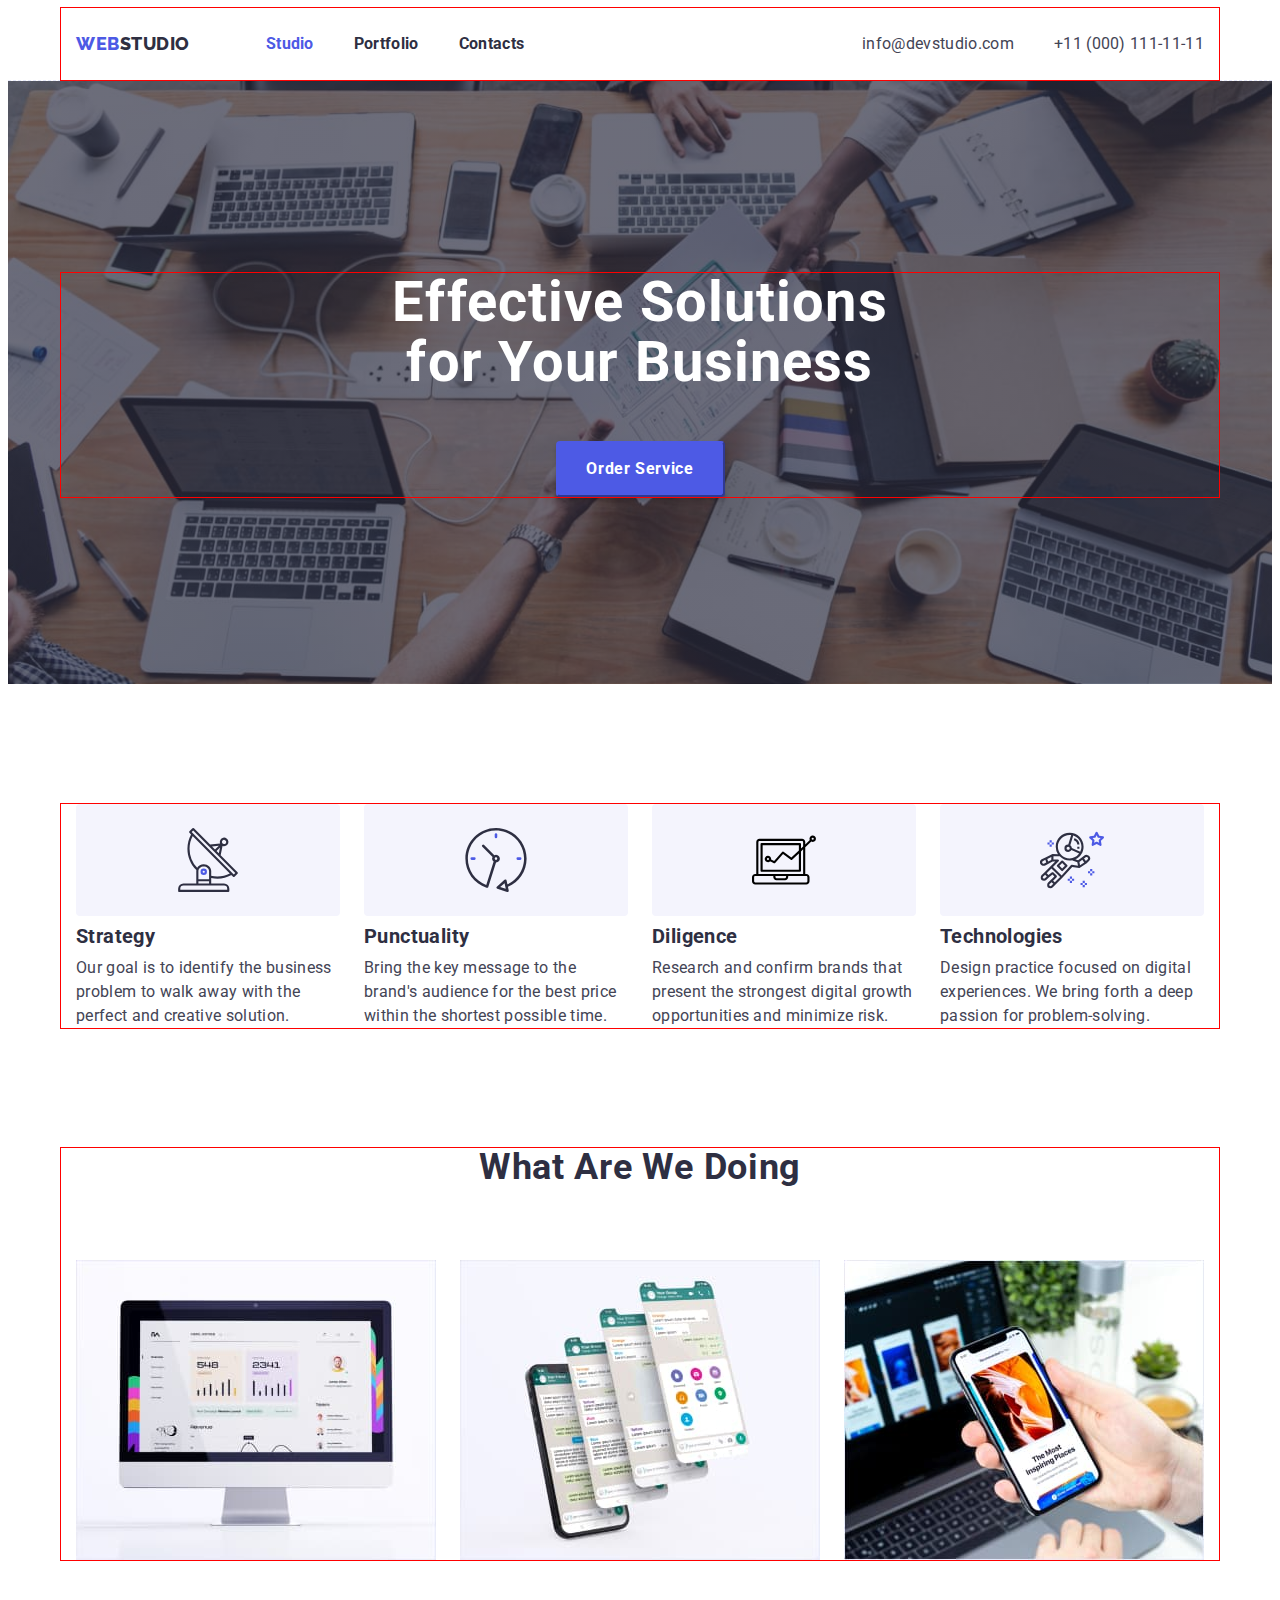
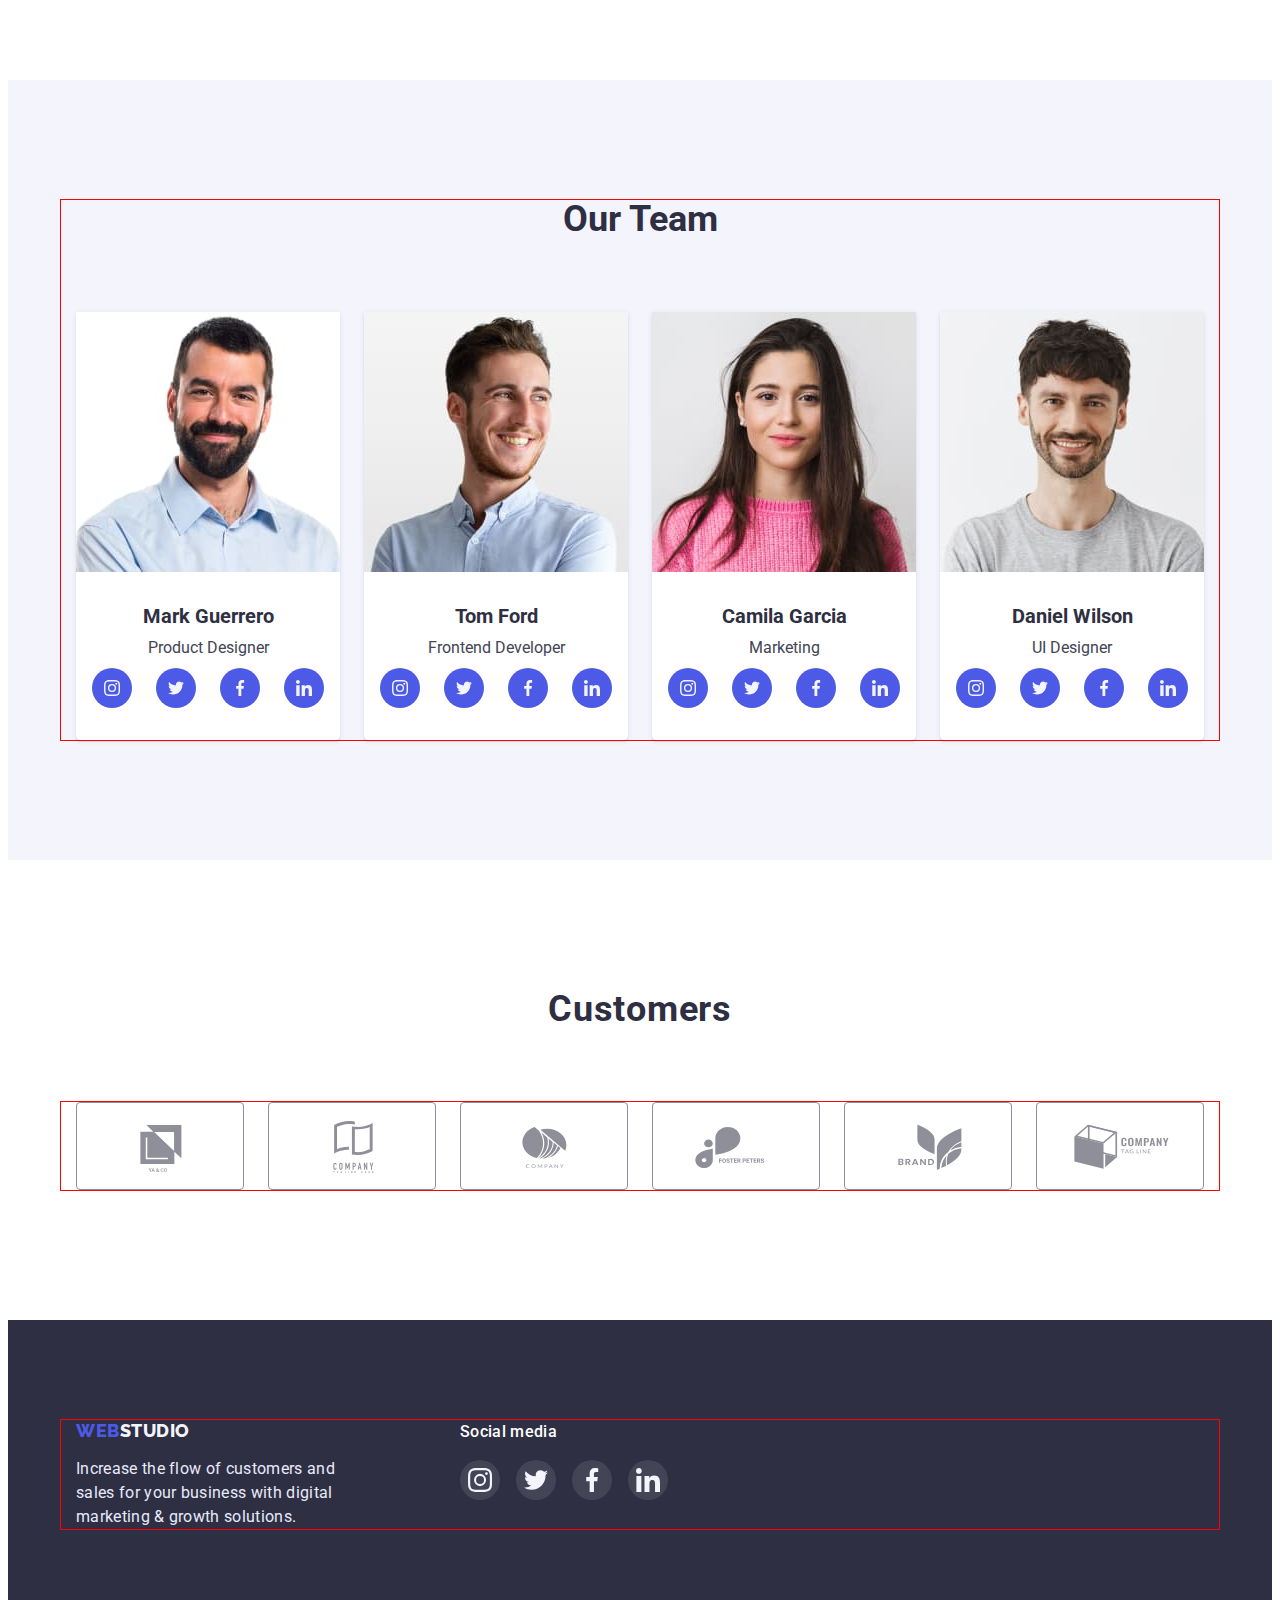
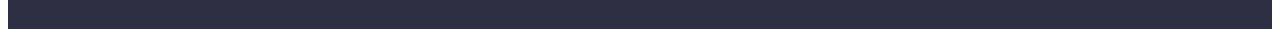
<file: index.html>
<!DOCTYPE html>
<html lang="en">
  <head>
    <meta charset="UTF-8" />
    <meta http-equiv="X-UA-Compatible" content="IE=edge" />
    <meta name="viewport" content="width=device-width, initial-scale=1.0" />
    <title>Document</title>
    <link
      rel="stylesheet"
      href="https://cdnjs.cloudflare.com/ajax/libs/modern-normalize/1.1.0/modern-normalize.min.css"
      integrity="sha512-wpPYUAdjBVSE4KJnH1VR1HeZfpl1ub8YT/NKx4PuQ5NmX2tKuGu6U/JRp5y+Y8XG2tV+wKQpNHVUX03MfMFn9Q=="
      crossorigin="anonymous"
      referrerpolicy="no-referrer"
    />
    <link rel="stylesheet" href="./css/style.css" />
    <link rel="preconnect" href="https://fonts.googleapis.com" />
    <link rel="preconnect" href="https://fonts.gstatic.com" crossorigin />
    <link
      href="https://fonts.googleapis.com/css2?family=Montserrat:wght@400;700&family=Raleway:wght@800&family=Roboto:wght@400;500;700;900&display=swap"
      rel="stylesheet"
    />
  </head>
  <body>
    <header class="header">
      <div class="container header-container">
        <nav class="header-navigation">
          <a href="/" class="logo logo-color link">
            <span class="logo-accent">Web</span>Studio</a
          >
          <ul class="site-nav list">
            <li class="item">
              <a href="./index.html" class="link current">Studio</a>
            </li>
            <li class="item">
              <a href="./portfolio.html" class="link">Portfolio</a>
            </li>
            <li class="item"><a href="" class="link">Contacts</a></li>
          </ul>
        </nav>
        <!--Contakts-->
        <ul class="list contacts">
          <li>
            <a class="link link-text" href="mailto:info@devstudio.com"
              >info@devstudio.com</a
            >
          </li>
          <li>
            <a class="link link-text" href="tel:+11(000)111-11-11"
              >+11 (000) 111-11-11</a
            >
          </li>
        </ul>
      </div>
    </header>
    <main>
      <!--Hero-->
      <div class="hero-wrap">
        <section class="hero">
          <div class="container">
            <h1 class="hero-title">
              Effective Solutions <br />
              for Your Business
            </h1>
            <button type="button" class="hero-btn">Order Service</button>
          </div>
        </section>
      </div>

      <!--Section 1 Our features-->
      <section class="section features">
        <div class="container container-features">
          <h2 class="visualy-hidden">Our features</h2>
          <ul class="features-list">
            <li class="item">
              <div class="feateres-icon">
                <svg class="icon" width="64" height="64">
                  <use href="./images/icons.svg#icon-antenna"></use>
                </svg>
              </div>
              <h3 class="features-title">Strategy</h3>
              <p class="features-text">
                Our goal is to identify the business problem to walk away with
                the perfect and creative solution.
              </p>
            </li>
            <li class="item">
              <div class="feateres-icon">
                <svg class="icon" width="64" height="64">
                  <use href="./images/icons.svg#icon-clock"></use>
                </svg>
              </div>
              <h3 class="features-title">Punctuality</h3>
              <p class="features-text">
                Bring the key message to the brand's audience for the best price
                within the shortest possible time.
              </p>
            </li>
            <li class="item">
              <div class="feateres-icon">
                <svg class="icon" width="64" height="64">
                  <use href="./images/icons.svg#icon-Vector"></use>
                </svg>
              </div>
              <h3 class="features-title">Diligence</h3>
              <p class="features-text">
                Research and confirm brands that present the strongest digital
                growth opportunities and minimize risk.
              </p>
            </li>
            <li class="item">
              <div class="feateres-icon">
                <svg class="icon" width="64" height="64">
                  <use href="./images/icons.svg#icon-astronaut"></use>
                </svg>
              </div>
              <h3 class="features-title">Technologies</h3>
              <p class="features-text">
                Design practice focused on digital experiences. We bring forth a
                deep passion for problem-solving.
              </p>
            </li>
          </ul>
        </div>
      </section>

      <!--Section2 What are we doing-->
      <section class="section our-work">
        <div class="container">
          <h2 class="our-work-title">What are we doing</h2>
          <ul class="our-work-list">
            <li class="item">
              <img
                src="./images/img1monitor.jpg"
                alt="image of the open account page on the monitor"
                width="360"
              />
            </li>
            <li class="item">
              <img
                src="./images/img2smartphone.jpg"
                alt="image of four different tabs in an application on a smartphone"
                width="360"
              />
            </li>
            <li class="item">
              <img
                src="./images/img3.jpg"
                alt="images of the same content on a smartphone and a laptop"
                width="360"
              />
            </li>
          </ul>
        </div>
      </section>

      <!--Section 3 Our team-->
      <section class="section team">
        <div class="container">
          <h2 class="team-title">Our Team</h2>
          <ul class="team-list">
            <li class="item item-image">
              <img
                src="./images/photo1.jpg"
                alt="photo by Mark Guerrero, he is Product Designer"
                width="264"
                height="260"
              />
              <div class="team-contant">
                <h3 class="team-name">Mark Guerrero</h3>
                <p class="team-text">Product Designer</p>
                <ul class="team-soc-list list">
                  <li class="team-soc-item">
                    <a href="" class="team-soc-link link"
                      ><svg class="team-soc-icon" width="16" height="16">
                        <use
                          href="./images/icons.svg#icon-instagram"
                        ></use></svg
                    ></a>
                  </li>
                  <li class="team-soc-item">
                    <a href="" class="team-soc-link link"
                      ><svg class="team-soc-icon" width="16" height="16">
                        <use href="./images/icons.svg#icon-twitter"></use></svg
                    ></a>
                  </li>
                  <li class="team-soc-item">
                    <a href="" class="team-soc-link link"
                      ><svg class="team-soc-icon" width="16" height="16">
                        <use href="./images/icons.svg#icon-facebook"></use></svg
                    ></a>
                  </li>
                  <li class="team-soc-item">
                    <a href="" class="team-soc-link link"
                      ><svg class="team-soc-icon" width="16" height="16">
                        <use href="./images/icons.svg#icon-linkedin"></use></svg
                    ></a>
                  </li>
                </ul>
              </div>
            </li>
            <li class="item item-image">
              <img
                src="./images/photo2.jpg"
                alt="photo by Tom Ford, he is Frontend Developer"
                width="264"
                height="260"
              />
              <div class="team-contant">
                <h3 class="team-name">Tom Ford</h3>
                <p class="team-text">Frontend Developer</p>
                <ul class="team-soc-list list">
                  <li class="team-soc-item">
                    <a href="" class="team-soc-link link"
                      ><svg class="team-soc-icon" width="16" height="16">
                        <use
                          href="./images/icons.svg#icon-instagram"
                        ></use></svg
                    ></a>
                  </li>
                  <li class="team-soc-item">
                    <a href="" class="team-soc-link link"
                      ><svg class="team-soc-icon" width="16" height="16">
                        <use href="./images/icons.svg#icon-twitter"></use></svg
                    ></a>
                  </li>
                  <li class="team-soc-item">
                    <a href="" class="team-soc-link link"
                      ><svg class="team-soc-icon" width="16" height="16">
                        <use href="./images/icons.svg#icon-facebook"></use></svg
                    ></a>
                  </li>
                  <li class="team-soc-item">
                    <a href="" class="team-soc-link link"
                      ><svg class="team-soc-icon" width="16" height="16">
                        <use href="./images/icons.svg#icon-linkedin"></use></svg
                    ></a>
                  </li>
                </ul>
              </div>
            </li>
            <li class="item item-image">
              <img
                src="./images/photo3.jpg"
                alt="photo by Camila Garcia, she is Marketing"
                width="264"
                height="260"
              />
              <div class="team-contant">
                <h3 class="team-name">Camila Garcia</h3>
                <p class="team-text">Marketing</p>
                <ul class="team-soc-list list">
                  <li class="team-soc-item">
                    <a href="" class="team-soc-link link"
                      ><svg class="team-soc-icon" width="16" height="16">
                        <use
                          href="./images/icons.svg#icon-instagram"
                        ></use></svg
                    ></a>
                  </li>
                  <li class="team-soc-item">
                    <a href="" class="team-soc-link link"
                      ><svg class="team-soc-icon" width="16" height="16">
                        <use href="./images/icons.svg#icon-twitter"></use></svg
                    ></a>
                  </li>
                  <li class="team-soc-item">
                    <a href="" class="team-soc-link link"
                      ><svg class="team-soc-icon" width="16" height="16">
                        <use href="./images/icons.svg#icon-facebook"></use></svg
                    ></a>
                  </li>
                  <li class="team-soc-item">
                    <a href="" class="team-soc-link link"
                      ><svg class="team-soc-icon" width="16" height="16">
                        <use href="./images/icons.svg#icon-linkedin"></use></svg
                    ></a>
                  </li>
                </ul>
              </div>
            </li>
            <li class="item item-image">
              <img
                src="./images/photo4.jpg"
                alt="photo by Daniel Wilson, he is UI Designer"
                width="264"
                height="260"
              />
              <div class="team-contant">
                <h3 class="team-name">Daniel Wilson</h3>
                <p class="team-text">UI Designer</p>
                <ul class="team-soc-list list">
                  <li class="team-soc-item">
                    <a href="" class="team-soc-link link"
                      ><svg class="team-soc-icon" width="16" height="16">
                        <use
                          href="./images/icons.svg#icon-instagram"
                        ></use></svg
                    ></a>
                  </li>
                  <li class="team-soc-item">
                    <a href="" class="team-soc-link link"
                      ><svg class="team-soc-icon" width="16" height="16">
                        <use href="./images/icons.svg#icon-twitter"></use></svg
                    ></a>
                  </li>
                  <li class="team-soc-item">
                    <a href="" class="team-soc-link link"
                      ><svg class="team-soc-icon" width="16" height="16">
                        <use href="./images/icons.svg#icon-facebook"></use></svg
                    ></a>
                  </li>
                  <li class="team-soc-item">
                    <a href="" class="team-soc-link link"
                      ><svg class="team-soc-icon" width="16" height="16">
                        <use href="./images/icons.svg#icon-linkedin"></use></svg
                    ></a>
                  </li>
                </ul>
              </div>
            </li>
          </ul>
        </div>
      </section>
      <section class="section-customers">
        <h2 class="customers-title">Customers</h2>
        <div class="container">
          <ul class="customers-list list">
            <li class="customers-item">
              <a href="" class="customers-link link">
                <svg class="icons" width="104" height="56">
                  <use href="./images/icons.svg#icon-Logo-6"></use>
                </svg>
              </a>
            </li>
            <li class="customers-item">
              <a href="" class="customers-link link">
                <svg class="icons" width="104" height="56">
                  <use href="./images/icons.svg#icon-Logo-1"></use>
                </svg>
              </a>
            </li>
            <li class="customers-item">
              <a href="" class="customers-link link">
                <svg class="icons" width="104" height="56">
                  <use href="./images/icons.svg#icon-Logo-2"></use>
                </svg>
              </a>
            </li>
            <li class="customers-item">
              <a href="" class="customers-link link">
                <svg class="icons" width="104" height="56">
                  <use href="./images/icons.svg#icon-Logo-3"></use>
                </svg>
              </a>
            </li>
            <li class="customers-item">
              <a href="" class="customers-link link">
                <svg class="icons" width="104" height="56">
                  <use href="./images/icons.svg#icon-Logo-4"></use>
                </svg>
              </a>
            </li>
            <li class="customers-item">
              <a href="" class="customers-link link">
                <svg class="icons" width="104" height="56">
                  <use href="./images/icons.svg#icon-Logo-5"></use>
                </svg>
              </a>
            </li>
          </ul>
        </div>
      </section>
    </main>
    <!--Footer-->
    <footer class="footer">
      <div class="container footer-cover">
        <div>
          <a href="/" class="footer-logo link">
            <span class="logo-accent">Web</span> Studio
          </a>
          <p class="footer-text">
            Increase the flow of customers and sales for your business with
            digital marketing & growth solutions.
          </p>
        </div>
        <div class="footer-soc">
          <p class="footer-media">Social media</p>
          <ul class="footer-list list">
            <li class="footer-item">
              <a href="" class="footer-link link">
                <svg class="footer-icons">
                  <use
                    href="./images/icons.svg#icon-instagram"
                    width="24"
                    height="24"
                  ></use>
                </svg>
              </a>
            </li>
            <li class="footer-item">
              <a href="" class="footer-link link">
                <svg class="footer-icons">
                  <use
                    href="./images/icons.svg#icon-twitter"
                    width="24"
                    height="24"
                  ></use>
                </svg>
              </a>
            </li>
            <li class="footer-item">
              <a href="" class="footer-link link">
                <svg class="footer-icons">
                  <use
                    href="./images/icons.svg#icon-facebook"
                    width="24"
                    height="24"
                  ></use>
                </svg>
              </a>
            </li>
            <li class="footer-item">
              <a href="" class="footer-link link">
                <svg class="footer-icons">
                  <use
                    href="./images/icons.svg#icon-linkedin"
                    width="24"
                    height="24"
                  ></use>
                </svg>
              </a>
            </li>
          </ul>
        </div>
      </div>
    </footer>
  </body>
</html>
</file>
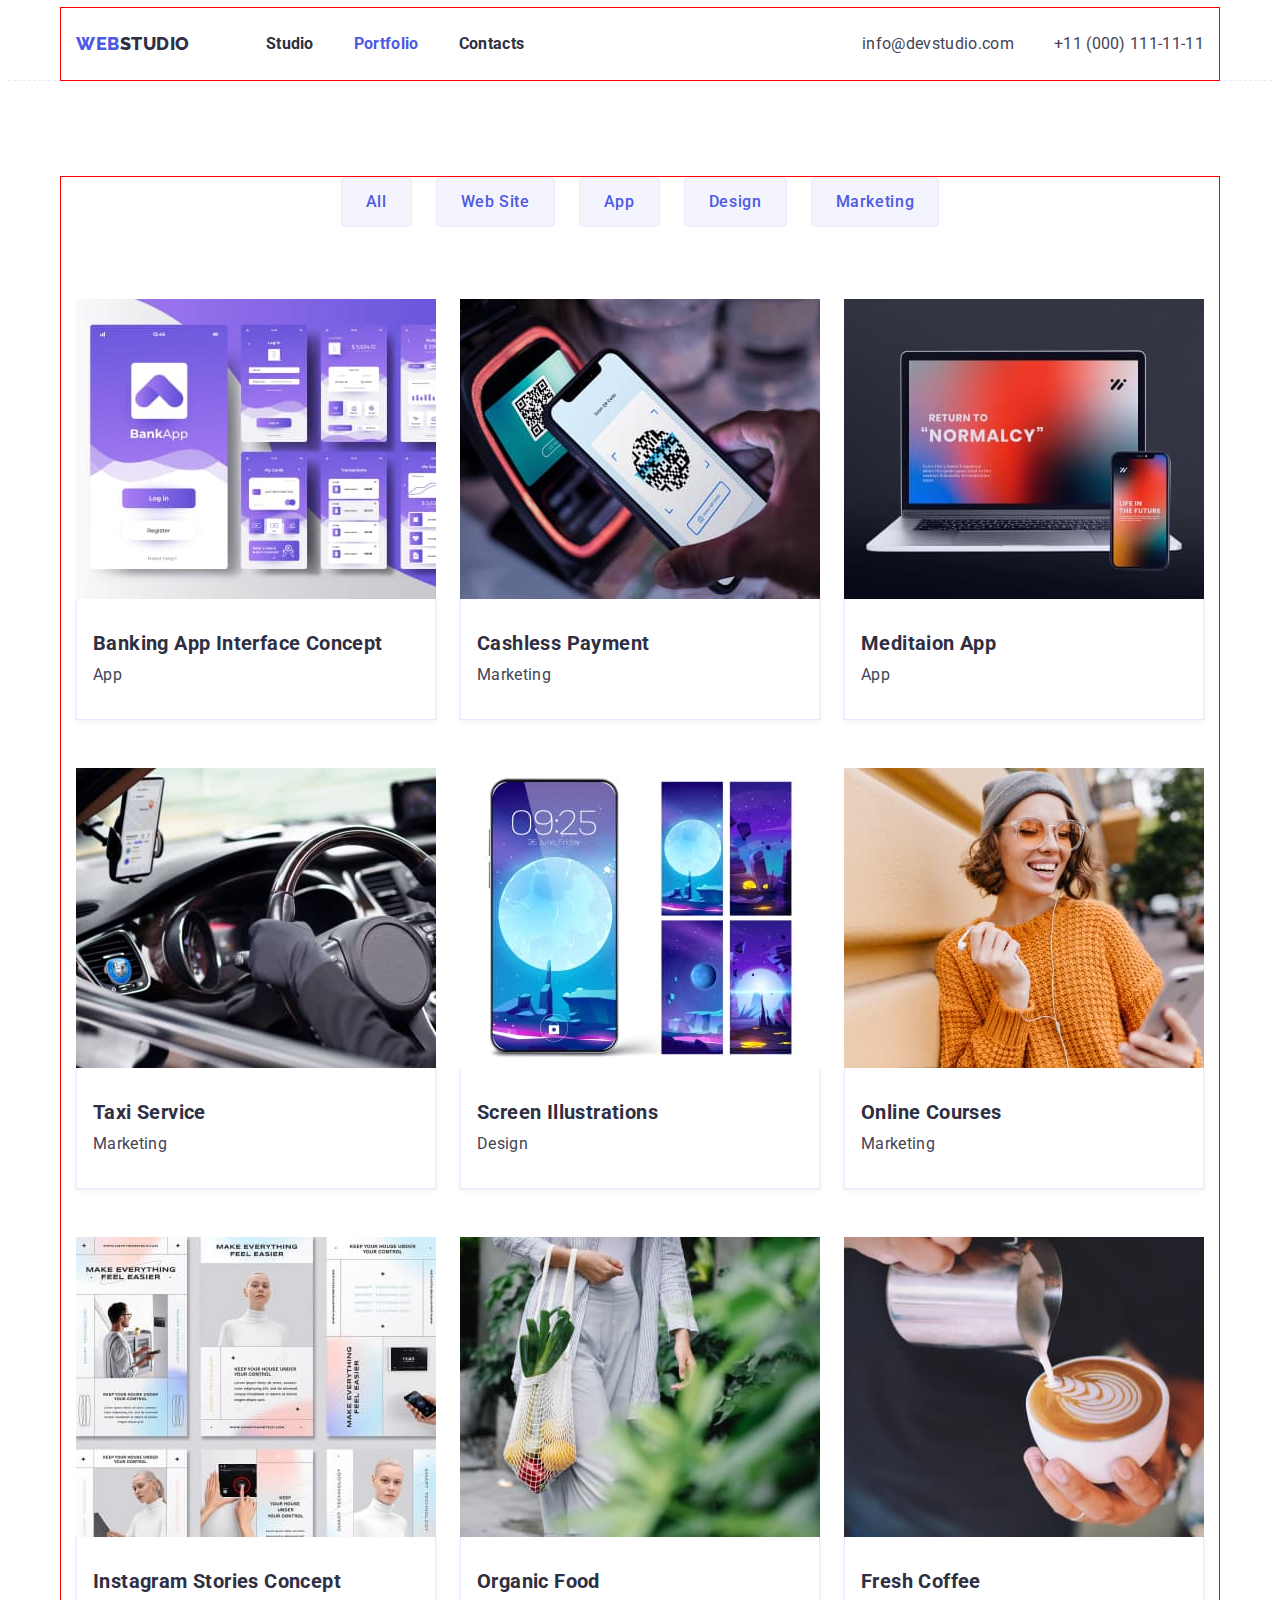
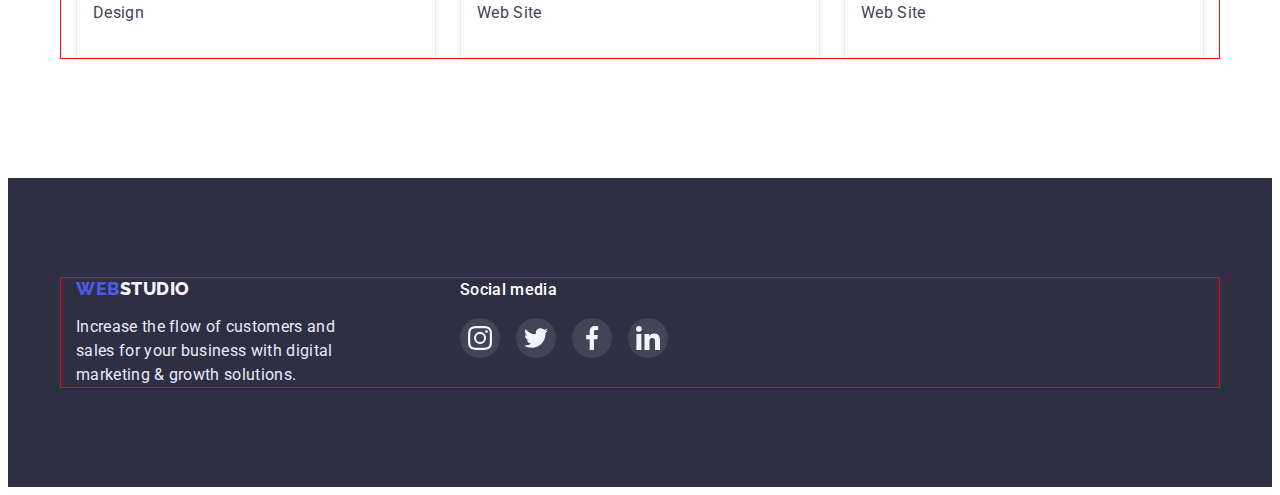
<file: portfolio.html>
<!DOCTYPE html>
<html lang="en">
  <head>
    <meta charset="UTF-8" />
    <meta http-equiv="X-UA-Compatible" content="IE=edge" />
    <meta name="viewport" content="width=device-width, initial-scale=1.0" />
    <title>Document</title>
    <link
      rel="stylesheet"
      href="https://cdnjs.cloudflare.com/ajax/libs/modern-normalize/1.1.0/modern-normalize.min.css"
      integrity="sha512-wpPYUAdjBVSE4KJnH1VR1HeZfpl1ub8YT/NKx4PuQ5NmX2tKuGu6U/JRp5y+Y8XG2tV+wKQpNHVUX03MfMFn9Q=="
      crossorigin="anonymous"
      referrerpolicy="no-referrer"
    />
    <link rel="stylesheet" href="./css/style.css" />
    <link rel="preconnect" href="https://fonts.googleapis.com" />
    <link rel="preconnect" href="https://fonts.gstatic.com" crossorigin />
    <link
      href="https://fonts.googleapis.com/css2?family=Montserrat:wght@400;700&family=Raleway:wght@800&family=Roboto:wght@400;500;700;900&display=swap"
      rel="stylesheet"
    />
  </head>
  <body>
    <header class="header">
      <div class="container header-container">
        <nav class="header-navigation">
          <a href="/" class="logo logo-color link">
            <span class="logo-accent">Web</span>Studio</a
          >
          <ul class="site-nav list">
            <li class="item">
              <a href="./index.html" class="link">Studio</a>
            </li>
            <li class="item">
              <a href="./portfolio.html" class="link current">Portfolio</a>
            </li>
            <li class="item"><a href="" class="link">Contacts</a></li>
          </ul>
        </nav>
        <!--Contakts-->
        <ul class="list contacts">
          <li>
            <a class="link link-text" href="mailto:info@devstudio.com"
              >info@devstudio.com</a
            >
          </li>
          <li>
            <a class="link link-text" href="tel:+11(000)111-11-11"
              >+11 (000) 111-11-11</a
            >
          </li>
        </ul>
      </div>
    </header>
    <main>
      <section class="section-portfolio">
        <div class="container">
          <h1 class="visualy-hidden">Our portfolio</h1>
          <ul class="services">
            <li class="services-filter">
              <button type="button" class="services-button">All</button>
            </li>
            <li class="services-filter">
              <button type="button" class="services-button">Web Site</button>
            </li>
            <li class="services-filter">
              <button type="button" class="services-button">App</button>
            </li>
            <li class="services-filter">
              <button type="button" class="services-button">Design</button>
            </li>
            <li class="services-filter">
              <button type="button" class="services-button">Marketing</button>
            </li>
          </ul>
          <ul class="services-list">
            <li class="item types-services">
              <img
                src="./images/Portfolio1.jpg"
                alt="application tabs from the phone"
                width="360"
              />
              <div class="services-captions">
                <h3 class="section-title">Banking App Interface Concept</h3>
                <p class="section-text">App</p>
              </div>
            </li>
            <li class="item types-services">
              <img
                src="./images/Portfolio2.jpg"
                alt="blue background"
                width="360"
              />
              <div class="services-captions">
                <h3 class="section-title">Cashless Payment</h3>
                <p class="section-text">Marketing</p>
              </div>
            </li>
            <li class="item types-services">
              <img
                src="./images/Portfolio3.jpg"
                alt="an image of a laptop and a smartphone"
                width="360"
              />
              <div class="services-captions">
                <h3 class="section-title">Meditaion App</h3>
                <p class="section-text">App</p>
              </div>
            </li>
            <li class="item types-services">
              <img
                src="./images/Portfolio4.jpg"
                alt="smartphone taxi service application"
                width="360"
              />
              <div class="services-captions">
                <h3 class="section-title">Taxi Service</h3>
                <p class="section-text">Marketing</p>
              </div>
            </li>
            <li class="item types-services">
              <img
                src="./images/Portfolio5.jpg"
                alt="screen Illustrations with Moon and Space"
                width="360"
              />
              <div class="services-captions">
                <h3 class="section-title">Screen Illustrations</h3>
                <p class="section-text">Design</p>
              </div>
            </li>
            <li class="item types-services">
              <img
                src="./images/Portfolio6.jpg"
                alt="a woman in headphones with a smartphone listens to music or courses"
                width="360"
              />
              <div class="services-captions">
                <h3 class="section-title">Online Courses</h3>
                <p class="section-text">Marketing</p>
              </div>
            </li>
            <li class="item types-services">
              <img
                src="./images/Portfolio7.jpg"
                alt="application with instagram stories concept"
                width="360"
              />
              <div class="services-captions">
                <h3 class="section-title">Instagram Stories Concept</h3>
                <p class="section-text">Design</p>
              </div>
            </li>
            <li class="item types-services">
              <img
                src="./images/Portfolio8.jpg"
                alt="mesh bag with organic food"
                width="360"
              />
              <div class="services-captions">
                <h3 class="section-title">Organic Food</h3>
                <p class="section-text">Web Site</p>
              </div>
            </li>
            <li class="item types-services">
              <img
                src="./images/Portfolio9.jpg"
                alt="a cup coffee with milk"
                width="360"
              />
              <div class="services-captions">
                <h3 class="section-title">Fresh Coffee</h3>
                <p class="section-text">Web Site</p>
              </div>
            </li>
          </ul>
        </div>
      </section>
    </main>
    <!--Footer-->
    <footer class="footer">
      <div class="container footer-cover">
        <div>
          <a href="/" class="footer-logo link">
            <span class="logo-accent">Web</span> Studio
          </a>
          <p class="footer-text">
            Increase the flow of customers and sales for your business with
            digital marketing & growth solutions.
          </p>
        </div>
        <div class="footer-soc">
          <p class="footer-media">Social media</p>
          <ul class="footer-list list">
            <li class="footer-item">
              <a href="" class="footer-link link">
                <svg class="footer-icons">
                  <use
                    href="./images/icons.svg#icon-instagram"
                    width="24"
                    height="24"
                  ></use>
                </svg>
              </a>
            </li>
            <li class="footer-item">
              <a href="" class="footer-link link">
                <svg class="footer-icons">
                  <use
                    href="./images/icons.svg#icon-twitter"
                    width="24"
                    height="24"
                  ></use>
                </svg>
              </a>
            </li>
            <li class="footer-item">
              <a href="" class="footer-link link">
                <svg class="footer-icons">
                  <use
                    href="./images/icons.svg#icon-facebook"
                    width="24"
                    height="24"
                  ></use>
                </svg>
              </a>
            </li>
            <li class="footer-item">
              <a href="" class="footer-link link">
                <svg class="footer-icons">
                  <use
                    href="./images/icons.svg#icon-linkedin"
                    width="24"
                    height="24"
                  ></use>
                </svg>
              </a>
            </li>
          </ul>
        </div>
      </div>
    </footer>
  </body>
</html>
</file>
<file: css/style.css>
:root {
  --primary-text-color: #434455;
  --nav-text-color: #2e2f42;
  --title-text-color: #2e2f42;
  --accent-color: #4d5ae5;
  --hover-background-color: #404BBF;
  --second-accent-color: #ffffff;
  --logo-color: #2e2f42;
  --team-name-color: #2e2f42;
  --section-title-color: #2e2f42;
  --background-dark-color: #2e2f42;
  --background-light-color: #f4f4fd;
  --customers-icon-color: #8E8F99;
}

body {
  background-color: #ffffff;
  color: var(--primary-text-color);
  font-family: "Roboto", sans-serif;
}

* {
  box-sizing: border-box;
}

h1,
h2,
h3,
h4,
h5,
h6,
p {
  margin: 0;
}

ul,
ol {
  margin: 0;
  padding-left: 0;
}

img {
  display: block;
  max-width: 100%;
  height: auto;
}

.container {
  width: 1158px;
  padding-left: 15px;
  padding-right: 15px;
  margin: 0 auto;
  outline: 1px solid red;
}

ul {
  list-style: none;
}

.list {
  list-style: none;
}

.link {
  text-decoration: none;
}

.header {
  border-bottom-width: 1px;
  border-bottom-style: dashed;
  border-bottom-color: #E7E9FC;
}

.header-container {
  display: flex;
}

.header-navigation {
  display: flex;
  align-items: center;
  margin-right: auto;
}

.logo {
  display: flex;
  align-items: center;
  padding-top: 24px;
  padding-bottom: 24px;
  margin-right: 76px;

  font-family: "Raleway";
  font-weight: 800;
  font-size: 18px;
  line-height: 1.33;
  letter-spacing: 0.03em;
  text-transform: uppercase;
  color: var(--logo-color);
}

.logo-accent {
  color: var(--accent-color);
}

/*----- Site nav------ */
.site-nav {
  display: flex;
}

.site-nav .item {
  margin-right: 40px;
}

.site-nav .item:last-child {
  margin-right: 0;
}

.site-nav .link {
  display: block;
  padding-top: 24px;
  padding-bottom: 24px;

  font-weight: 700;
  font-size: 16px;
  line-height: 1.5;
  letter-spacing: 0.02em;
  color: var(--nav-text-color);
}

.site-nav .link.current {
  color: var(--accent-color);
}

.site-nav .link:hover,
.site-nav .link:focus {
  color: var(--accent-color);
}

/* ------ Contacts------- */
.contacts {
  display: flex;
  align-items: center;
  gap: 40px;
}

.link-text {
  display: block;
  padding-top: 24px;
  padding-bottom: 24px;

  font-size: 16px;
  line-height: 1.5;
  letter-spacing: 0.02em;
  color: var(--primary-text-color);
}

.link-text:hover,
.link-text:focus {
  color: var(--accent-color);
}

/* ---------Hero-------- */

.hero-wrap {
  background-image: linear-gradient(rgba(46, 47, 66, 0.7), rgba(46, 47, 66, 0.7)), url(../images/hero-bg.jpg);
  background-repeat: no-repeat;
  background-position: center;
  background-size: cover;
  max-width: 1440px;
  margin: 0 auto;

}
.hero {
  /* background-color: var(--background-dark-color); */
  text-align: center;
  padding-top: 192px;
  padding-bottom: 187px;
}

.hero-title {
  margin-bottom: 48px;
  font-size: 56px;
  line-height: 1.07;
  text-align: center;
  letter-spacing: 0.02em;
  color: #ffffff;
}

.hero>.container {
  align-items: center;
}

.hero-btn {
  margin: 0;
  border-color: var(--accent-color);
  box-shadow: 0px 4px 4px rgba(0, 0, 0, 0.15);
  border-radius: 4px;
  min-width: 169px;
  height: 56px;

  font-family: inherit;
  font-style: normal;
  font-weight: 700;
  font-size: 16px;
  line-height: 1.2;
  letter-spacing: 0.04em;
  color: #ffffff;
  cursor: pointer;
  background-color: var(--accent-color);
}

.hero-btn:hover,
.hero-btn:focus {
  background-color: var(--hover-background-color);
  box-shadow: 0px 1px 6px rgba(46, 47, 66, 0.08), 0px 1px 1px rgba(46, 47, 66, 0.16), 0px 2px 1px rgba(46, 47, 66, 0.08);
}

/* ----Section 1 Our features----*/

.section {
  padding-top: 120px;
  padding-bottom: 120px;
}

.section.features {
  padding-bottom: 0;
}

.visualy-hidden {
  position: absolute;
  width: 1px;
  height: 1px;
  /* margin: -1px; */
  border: 0;
  padding: 0;
  white-space: nowrap;
  clip-path: inset(100%);
  clip: rect(0 0 0 0);
  overflow: hidden;
}

.feateres-icon {
  display: flex;
  justify-content: center;
  align-items: center;
  height: 112px;
  width: 264px;
  border-radius: 4px;
  margin-bottom: 8px;
  background-color: var(--background-light-color);

}

.features-list {
  display: flex;
}

.features-icon-link {
  display: block;
  background-color: #F4F4FD;
}

.features-title {
  margin-bottom: 8px;

  font-size: 20px;
  line-height: 1.2;
  letter-spacing: 0.02em;
  color: #2e2f42;
}

.features-list .item {
  width: calc((100%-72px)/4);
  margin-right: 24px;
}

.features-list .item:last-child {
  margin-right: 0;
}

.features-text {
  font-size: 16px;
  line-height: 1.5;
  letter-spacing: 0.02em;
  color: var(--primary-text-color);
  text-align: left;
}

/*----- Section2 What are we doing---- */

.our-work-title {
  margin-bottom: 72px;

  font-size: 36px;
  line-height: 1.11;
  text-align: center;
  letter-spacing: 0.02em;
  text-transform: capitalize;
  color: var(--title-text-color);
}

.our-work-list {
  display: flex;
}

.our-work-list .item+.item {
  margin-left: 24px;
}

/* ------Section 3 Our team------ */
.team {
  background-color: var(--background-light-color);
}

.team-title {
  margin-bottom: 72px;
  font-size: 36px;
  line-height: 1.11;
  text-align: center;
  text-transform: capitalize;
  color: var(--title-text-color);
}

.team-list {
  display: flex;
  align-items: center;
  text-align: center;
}

.team-list .item {
  margin-right: 24px;
  background-color: var(--second-accent-color);
  box-shadow: 0px 1px 6px rgba(46, 47, 66, 0.08), 0px 1px 1px rgba(46, 47, 66, 0.16), 0px 2px 1px rgba(46, 47, 66, 0.08);
  border-radius: 0px 0px 4px 4px;
}

.team-list .item:last-child {
  margin-right: 0;
}

.team-contant {
  padding-top: 32px;
  padding-bottom: 32px;
}

.team-name {
  margin-bottom: 8px;

  font-size: 20px;
  line-height: 1.2;
  text-align: center;
  color: var(--team-name-color);
}

.team-text {
  font-size: 16px;
  line-height: 1.5;
  text-align: center;
  color: var(--primary-text-color);
  margin-bottom: 8px;
}

.team-soc-list {
  display: flex;
  justify-content: center;
  gap: 24px;
}

.team-soc-item {
  width: 40px;
  height: 40px;
}

.team-soc-link {
  width: 100%;
  height: 100%;
  background-color: var(--accent-color);
  border-radius: 50%;
  display: flex;
  align-items: center;
  justify-content: center;
  display: flex;
}

.team-soc-link:hover,
.team-soc-link:focus {
  background-color: #404BBF;
}

.team-soc-icon {
  fill: #F4F4FD;
}

/* ---------Customers------- */
.section-customers {
  padding-top: 130px;
  padding-bottom: 130px;
}

.customers-title {
  font-size: 36px;
  line-height: 1.11;
  text-align: center;
  letter-spacing: 0.02em;
  text-transform: capitalize;
  color: var(--section-title-color);
  margin-bottom: 72px;
}

.customers-list {
  display: flex;
  gap: 24px;
}

.customers-item {
  width: calc((100% - 120px) / 6);
  height: 88px;
}

.customers-link {
  width: 100%;
  height: 100%;
  background-color: var(--second-accent-color);
  border: 1px solid #8E8F99;
  border-radius: 4px;
  display: flex;
  align-items: center;
  justify-content: center;
}

.icons {
  fill: var(--customers-icon-color);
}

.customers-link:hover,
.customers-link:focus {
  border-color: #404BBF;
}

.customers-link:hover .icons,
.customers-link:focus .icons {
  fill: #404BBF;
}

/*--------- Footer------- */
.footer {
  padding-top: 100px;
  padding-bottom: 100px;
  background-color: var(--background-dark-color);
}

.footer-cover {
  display: flex;
  gap: 120px;
}

.footer-logo {
  margin-bottom: 16px;

  font-family: "Raleway";
  font-weight: 800;
  font-size: 18px;
  line-height: 1.17;
  display: flex;
  align-items: center;
  letter-spacing: 0.03em;
  text-transform: uppercase;
  color: #f4f4fd;
}

.footer-text {
  font-size: 16px;
  line-height: 1.5;
  letter-spacing: 0.02em;
  color: #e7e9fc;
  width: 264px;
  justify-content: flex-start;
}

.footer-media {
  font-weight: 500;
  font-size: 16px;
  line-height: 1.5;
  letter-spacing: 0.02em;
  color: var(--second-accent-color);
  margin-bottom: 16px;
}

.footer-list {
  display: flex;
  gap: 16px;
}

.footer-item {
  width: 40px;
  height: 40px;
 
}

.footer-link {
  width: 100%;
  height: 100%;
  display: flex;
  align-items: center;
  justify-content: center;
  background-color: rgba(255, 255, 255, 0.1);
  border-radius: 50%;
  display: flex;
  align-items: center;
  justify-content: center;
}

.footer-icons {
  width: 24px;
  height: 24px;
  fill: var(--background-light-color);
}

/* .footer-item:hover,
.footer-item:focus {
  background-color: #31D0AA;
} */
.footer-link:hover,
.footer-link:focus {
  background-color: #31D0AA;
}

/*============== Portfolio======= */

.section-portfolio {
  padding-top: 96px;
  padding-bottom: 120px;
}

.services-button {
  padding-top: 12px;
  padding-right: 24px;
  padding-bottom: 12px;
  padding-left: 24px;
  font-family: inherit;
  font-weight: 500;
  font-size: 16px;
  line-height: 1.5;
  display: flex;
  align-items: center;
  text-align: center;
  letter-spacing: 0.04em;
  color: var(--accent-color);
  cursor: pointer;
  background-color: var(--background-light-color);
  border: 1px solid #e7e9fc;
  border-radius: 4px;
}

.services-button:hover,
.services-button:focus {
  color: var(--second-accent-color);
  background-color: var(--accent-color);
  border: #404BBF;
  box-shadow: 0px 3px 1px rgba(0, 0, 0, 0.1), 0px 2px 1px rgba(0, 0, 0, 0.08), 0px 2px 2px rgba(0, 0, 0, 0.12);
}

.services {
  display: flex;
  justify-content: center;
  gap: 24px;
}

.services-list {
  display: flex;
  flex-wrap: wrap;
  column-gap: 24px;
  row-gap: 48px;
  margin-top: 72px;
}

.services-list .item {
  width: calc((100% - 48px) / 3);
  /* margin-right: 24px;
  margin-bottom: 48px; */
 
  
}

/* .services-list .item:nth-child(3n) {
  margin-right: 0;
}

.services-list .item:nth-last-child(-n+3) {
  margin-bottom: 0;
} */

.types-services:hover .services-captions,
.types-services:focus .services-captions {
  box-shadow: 0px 1px 6px rgba(46, 47, 66, 0.08), 0px 1px 1px rgba(46, 47, 66, 0.16), 0px 2px 1px rgba(46, 47, 66, 0.08);
  border:0.5px solid #F4F4FD;
}

.services-captions {
  padding-top: 32px;
  padding-bottom: 32px;
  border-right: 1px solid #E7E9FC;
  border-bottom: 1px solid #E7E9FC;
  border-left: 1px solid #E7E9FC;
  box-shadow: 0px 1px 6px rgba(46, 47, 66, 0.08);
}

.section-title {
  margin-bottom: 8px;
  padding-left: 16px;
  text-align: left;

  font-size: 20px;
  line-height: 1.2;
  letter-spacing: 0.02em;
  color: var(--section-title-color);
}

.section-text {
  padding-left: 16px;

  text-align: left;
  font-size: 16px;
  line-height: 1.5;
  letter-spacing: 0.02em;
  color: var(--primary-text-color);
}
</file>
